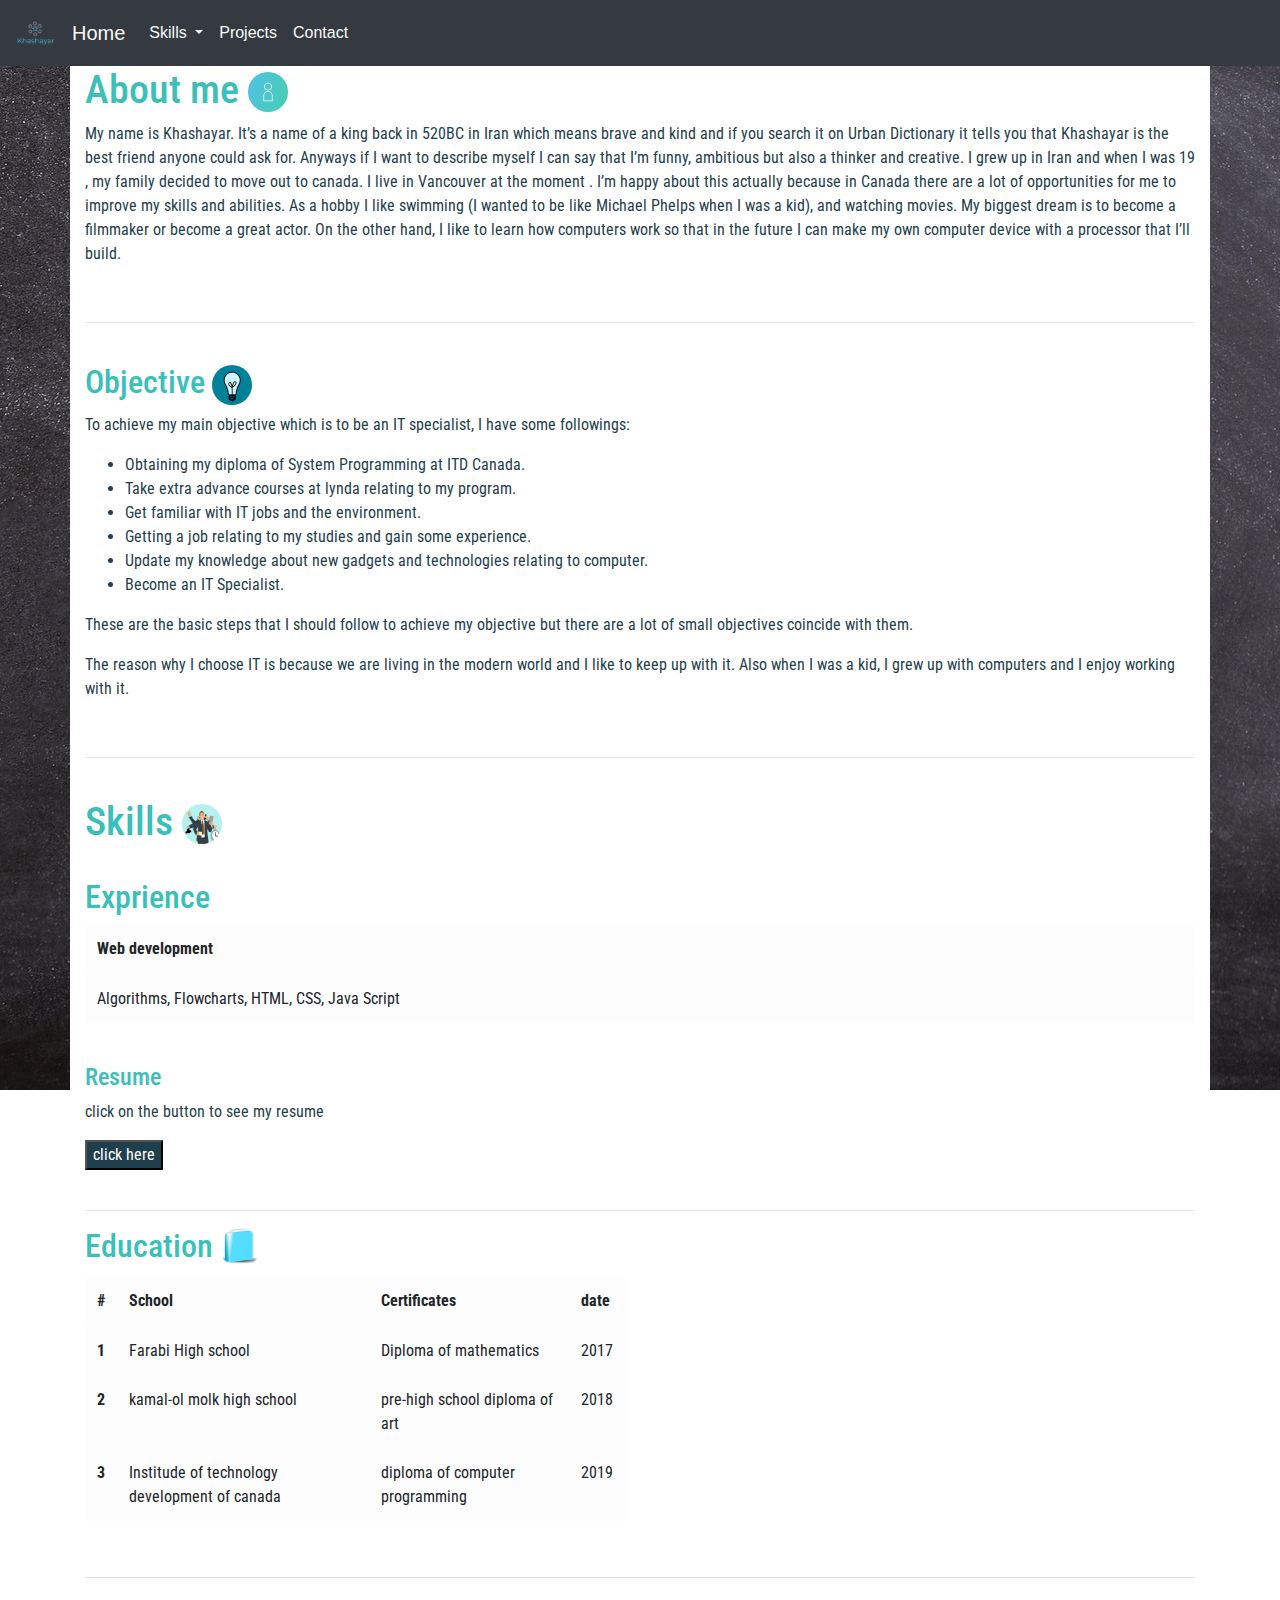
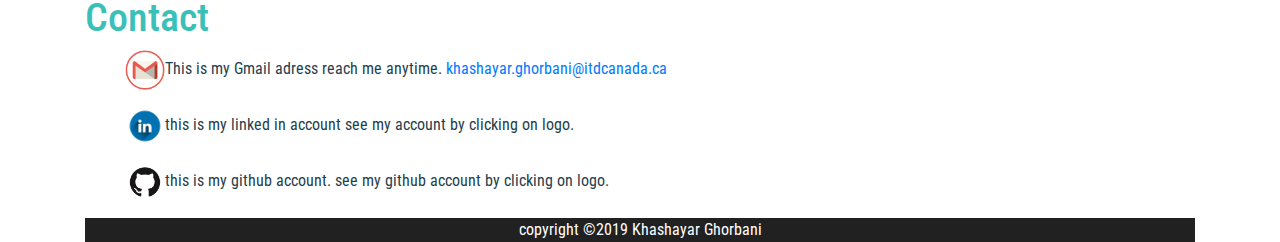
<file: portfolio/index.html>
<!doctype html>
<html lang="en">
   <head>
      <!-- Required meta tags -->
      <meta charset="utf-8">
      <!-- Favicon -->
      <link rel="apple-touch-icon" sizes="57x57" href="favicon/apple-icon-57x57.png">
      <link rel="apple-touch-icon" sizes="60x60" href="favicon/apple-icon-60x60.png">
      <link rel="apple-touch-icon" sizes="72x72" href="favicon/apple-icon-72x72.png">
      <link rel="apple-touch-icon" sizes="76x76" href="favicon/apple-icon-76x76.png">
      <link rel="apple-touch-icon" sizes="114x114" href="favicon/apple-icon-114x114.png">
      <link rel="apple-touch-icon" sizes="120x120" href="favicon/apple-icon-120x120.png">
      <link rel="apple-touch-icon" sizes="144x144" href="favicon/apple-icon-144x144.png">
      <link rel="apple-touch-icon" sizes="152x152" href="favicon/apple-icon-152x152.png">
      <link rel="apple-touch-icon" sizes="180x180" href="favicon/apple-icon-180x180.png">
      <link rel="icon" type="image/png" sizes="192x192"  href="favicon/android-icon-192x192.png">
      <link rel="icon" type="image/png" sizes="32x32" href="favicon/favicon-32x32.png">
      <link rel="icon" type="image/png" sizes="96x96" href="favicon/favicon-96x96.png">
      <link rel="icon" type="image/png" sizes="16x16" href="favicon/favicon-16x16.png">
      <link rel="manifest" href="../favicon/manifest.json">
      <meta name="msapplication-TileColor" content="#ffffff">
      <meta name="msapplication-TileImage" content="/ms-icon-144x144.png">
      <meta name="theme-color" content="#ffffff">
      <meta name="viewport" content="width=device-width, initial-scale=1, shrink-to-fit=no">
      <!-- Bootstrap CSS -->
      <link rel="stylesheet" href="https://stackpath.bootstrapcdn.com/bootstrap/4.3.1/css/bootstrap.min.css" integrity="sha384-ggOyR0iXCbMQv3Xipma34MD+dH/1fQ784/j6cY/iJTQUOhcWr7x9JvoRxT2MZw1T" crossorigin="anonymous">
      <link rel="stylesheet" type="text/css" href="css/style.css">
      <link href="https://fonts.googleapis.com/css?family=Roboto+Condensed&display=swap" rel="stylesheet">
      <title>Khashayar Ghorbani</title>
   </head>
   <body>
      <!-- NAVBAR -->
      <!-- Just an image -->
      <nav class="navbar navbar-expand-lg navbar-light bg-dark sticky-top">
         <a class="navbar-brand" href="index.html">
         <img src="images/logo.png" width="40" height="40" alt="..">
         </a>
         <a class="navbar-brand text-light" href="#home">Home</a>
         <button class="navbar-toggler" type="button" data-toggle="collapse" data-target="#navbarNav" aria-controls="navbarNav" aria-expanded="false" aria-label="Toggle navigation">
         <span class="navbar-toggler-icon"></span>
         </button>
         <div class="collapse navbar-collapse" id="navbarNav">
            <ul class="navbar-nav">
               <li class="nav-item dropdown">
                  <a class="nav-link dropdown-toggle text-light" href="#" id="navbarDropdown" role="button" data-toggle="dropdown" aria-haspopup="true" aria-expanded="false">
                  Skills
                  </a>
                  <div class="dropdown-menu bg-dark" aria-labelledby="navbarDropdown">
                     <a class="dropdown-item text-light"  href="#experience">Exprience</a>
                     <a class="dropdown-item text-light" href="#education">Education</a>
                     <div class="dropdown-divider"></div>
                     <a class="dropdown-item text-light" href="#resume">Resume</a>
                  </div>
               </li>
               <li class="nav-item">
                  <a class="nav-link text-light" href="html/projects.html">Projects</a>
               </li>
               <li class="nav-item">
                  <a class="nav-link text-light" href="#contact">Contact</a>
               </li>
            </ul>
         </div>
      </nav>
      <!-- NAVBAR END-->
      <div class="container">
         <!-- about me-->
         <h1  class="blue" id="home">About me <img src="images/aboutMe.png" alt="image"></h1>
         <p>My name is Khashayar. It’s a name of a king back in 520BC in Iran which means brave and kind and if you search it on Urban Dictionary it tells you that Khashayar is the best friend anyone could ask for. Anyways if I want to describe myself I can say that I’m funny, ambitious but also a thinker and creative. I grew up in Iran and when I was 19 , my family decided to move out to canada. I live in Vancouver at the moment . I’m happy about this actually because in Canada there are a lot of opportunities for me to improve my skills  and abilities. As a hobby I like swimming (I wanted to be like Michael Phelps when I was a kid), and watching movies. My biggest dream is to become a filmmaker or become a great actor. On the other hand, I like to learn how computers work so that in the future I can make my own computer device with a processor that I’ll build.</p>
         <br>
         <hr>
         <br>
         <!-- objective -->
         <h2 class="blue">Objective <img src="images/bulb.jpg" alt=".."></h2>
         <p>To achieve my main objective which is to be an IT specialist, I have some followings:</p>
         <ul>
            <li>Obtaining my diploma of System Programming at ITD Canada.</li>
            <li>Take extra advance courses at lynda relating to my program.</li>
            <li>Get familiar with IT jobs and the environment. </li>
            <li>Getting a job relating to my studies and gain some experience.</li>
            <li>Update my knowledge about new gadgets and technologies relating to computer.</li>
            <li>Become an IT Specialist.</li>
         </ul>
         <p>These are the basic steps that I should follow to achieve my objective but there are a lot of small objectives coincide with them.</p>
         <p>The reason why I choose IT is because we are living in the modern world and I like to keep up with it. Also when I was a kid, I grew up with computers and I enjoy working with it.</p>
         <br>
         <hr>
         <br>
         <!-- skills -->
         <h1 class="blue">Skills <img src="images/skills.jpg" alt="image"></h1>
         <br>
         <div id="experience">
            <!-- exprience -->
            <h2 class="blue">Exprience</h2>
            <table class="table table-hover table-light">
               <thead>
                  <tr>
                     <th scope="col">Web development</th>
                  </tr>
               </thead>
               <tbody>
                  <tr>
                     <td>Algorithms, Flowcharts, HTML, CSS, Java Script</td>
                  </tr>
               </tbody>
            </table>
            <br>
            <h4 id="resume" class="blue">Resume</h4>
            <p>click on the button to see my resume</p>
            <input id="button" type="button" value="click here" onclick="resume()">
         </div>
         <br>
         <hr>
         <!-- education -->
         <h2 class="blue" id="education">Education <img src="images/book.png" alt="book"></h2>
         <div class="row">
            <div class="col-md-6">
               <table class="table table-hover table-light">
                  <thead>
                     <tr>
                        <th scope="col">#</th>
                        <th scope="col">School</th>
                        <th scope="col">Certificates</th>
                        <th scope="col">date</th>
                     </tr>
                  </thead>
                  <tbody>
                     <tr>
                        <th scope="row">1</th>
                        <td>Farabi High school</td>
                        <td>Diploma of mathematics</td>
                        <td>2017</td>
                     </tr>
                     <tr>
                        <th scope="row">2</th>
                        <td>kamal-ol molk high school</td>
                        <td>pre-high school diploma of art</td>
                        <td>2018</td>
                     </tr>
                     <tr>
                        <th scope="row">3</th>
                        <td>Institude of technology development of canada</td>
                        <td>diploma of computer programming</td>
                        <td>2019</td>
                     </tr>
                  </tbody>
               </table>
            </div>
         </div>
         <br>
         <hr>
         <!-- contact-->
         <h1 id="contact" class="blue">Contact</h1>
         <ul class="contact">
            <li >
               <p><img class="hover" id="gmail" src="images/gmail.png" alt="image">This is my Gmail adress reach me anytime. <a href="mailto:khashayar.ghorbani@itdcanada.ca">khashayar.ghorbani@itdcanada.ca</a></p>
            </li>
            <li>
               <p><img class="hover" src="images/linkedin.png" id="linkedin" alt="image">this is my linked in account see my account by clicking on logo.</p>
            </li>
            <li>
               <p><img id="github" class="hover" src="images/github.png" alt="...">this is my github account. see my github account by clicking on logo.</p>
            </li>
         </ul>
         <!-- copyright -->
      <div id="copyright">
         <footer class="text-center foot">copyright &copy;2019 Khashayar Ghorbani </footer>
      </div>
      </div>
      <!-- Optional JavaScript -->
      <!-- jQuery first, then Popper.js, then Bootstrap JS -->
      <script src="https://code.jquery.com/jquery-3.3.1.slim.min.js" integrity="sha384-q8i/X+965DzO0rT7abK41JStQIAqVgRVzpbzo5smXKp4YfRvH+8abtTE1Pi6jizo" crossorigin="anonymous"></script>
      <script src="https://cdnjs.cloudflare.com/ajax/libs/popper.js/1.14.7/umd/popper.min.js" integrity="sha384-UO2eT0CpHqdSJQ6hJty5KVphtPhzWj9WO1clHTMGa3JDZwrnQq4sF86dIHNDz0W1" crossorigin="anonymous"></script>
      <script src="https://stackpath.bootstrapcdn.com/bootstrap/4.3.1/js/bootstrap.min.js" integrity="sha384-JjSmVgyd0p3pXB1rRibZUAYoIIy6OrQ6VrjIEaFf/nJGzIxFDsf4x0xIM+B07jRM" crossorigin="anonymous"></script>
      <script src="https://ajax.googleapis.com/ajax/libs/jquery/3.3.1/jquery.min.js"></script>
      <script src="js/main.js"></script>
   </body>
</html>
</file>
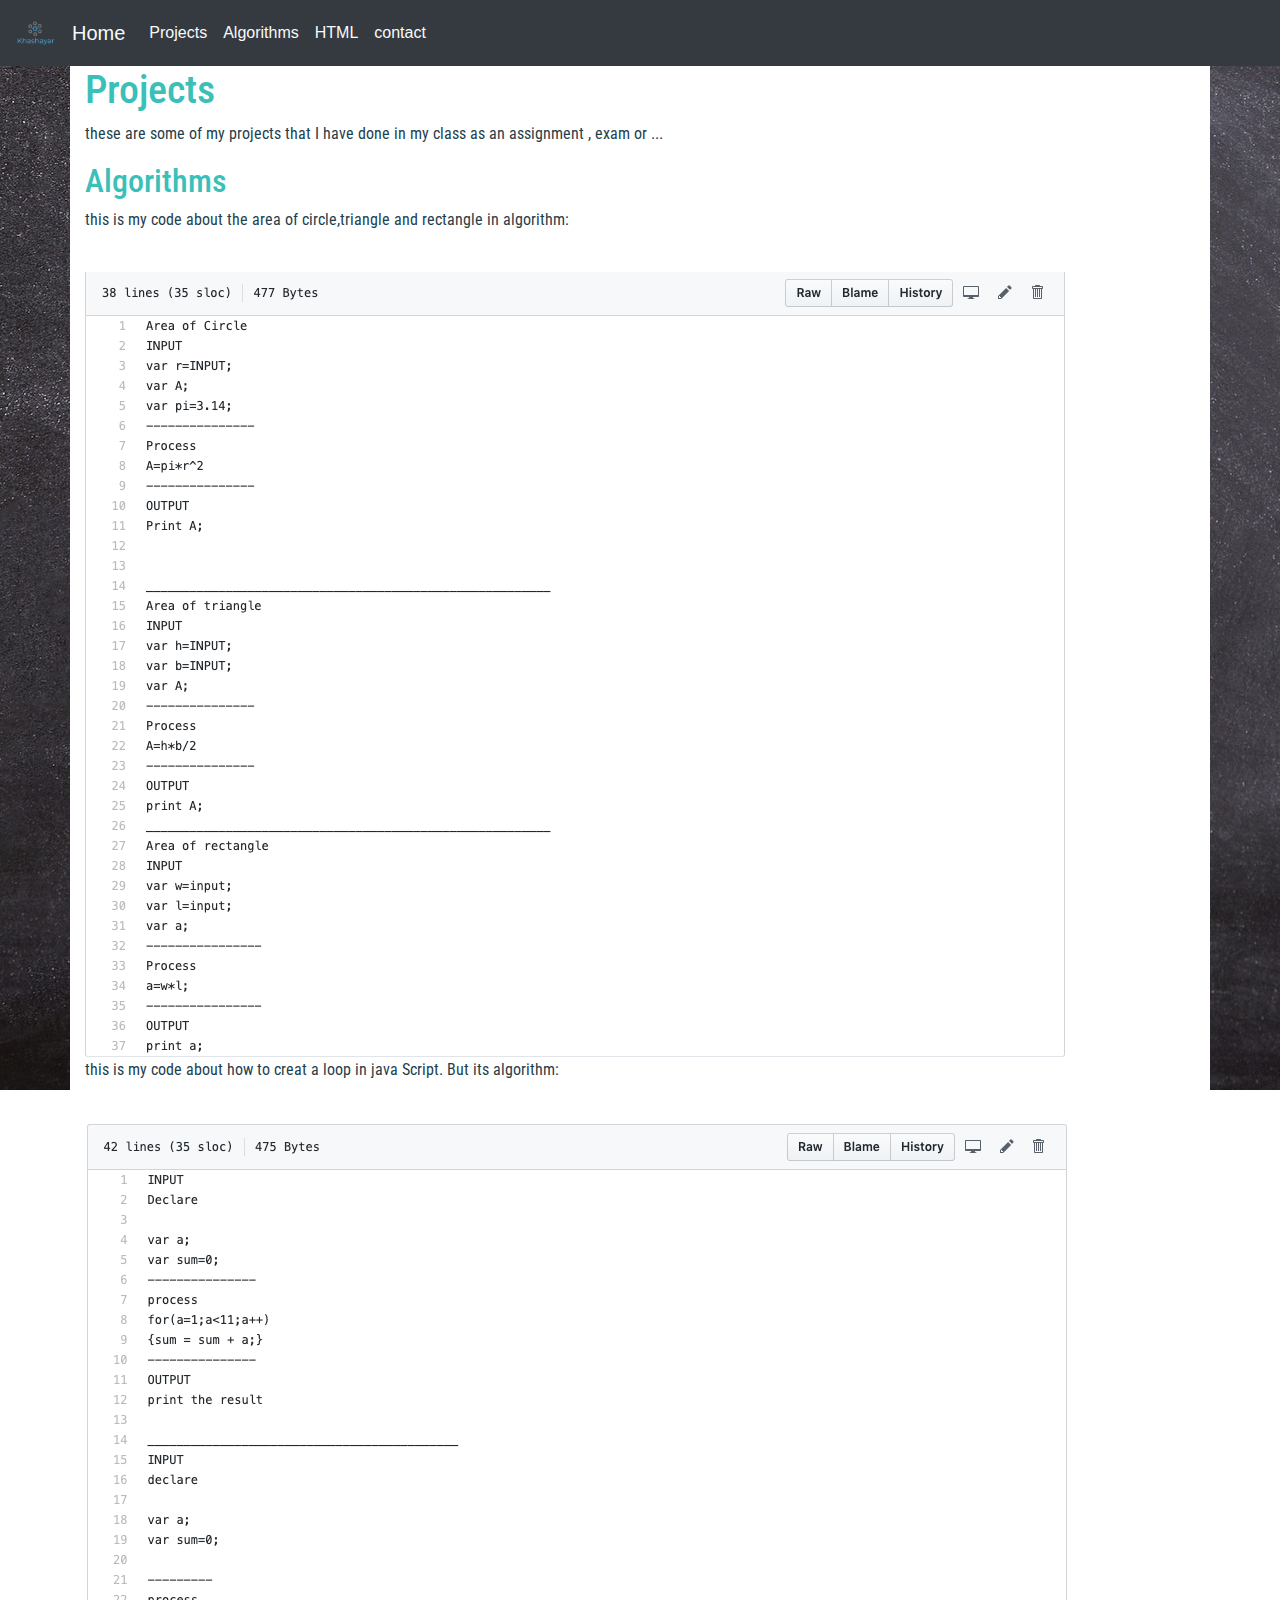
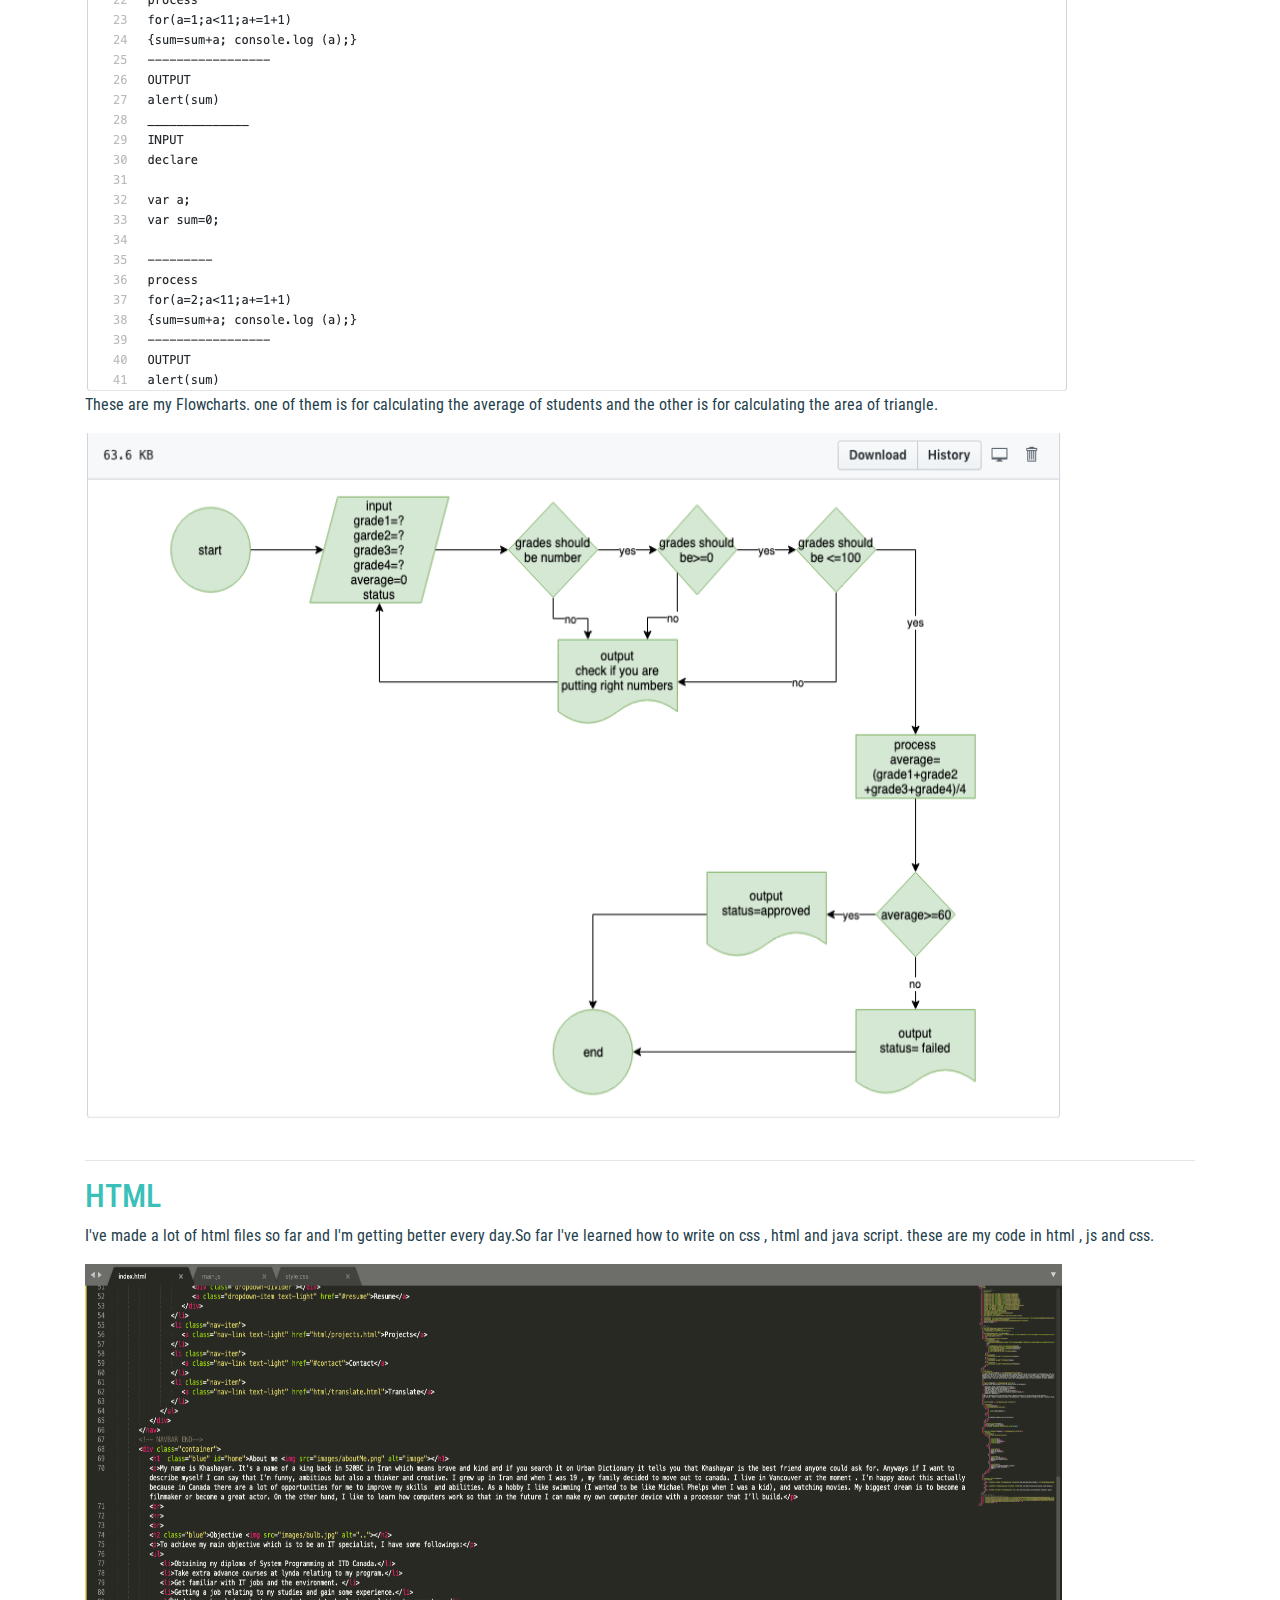
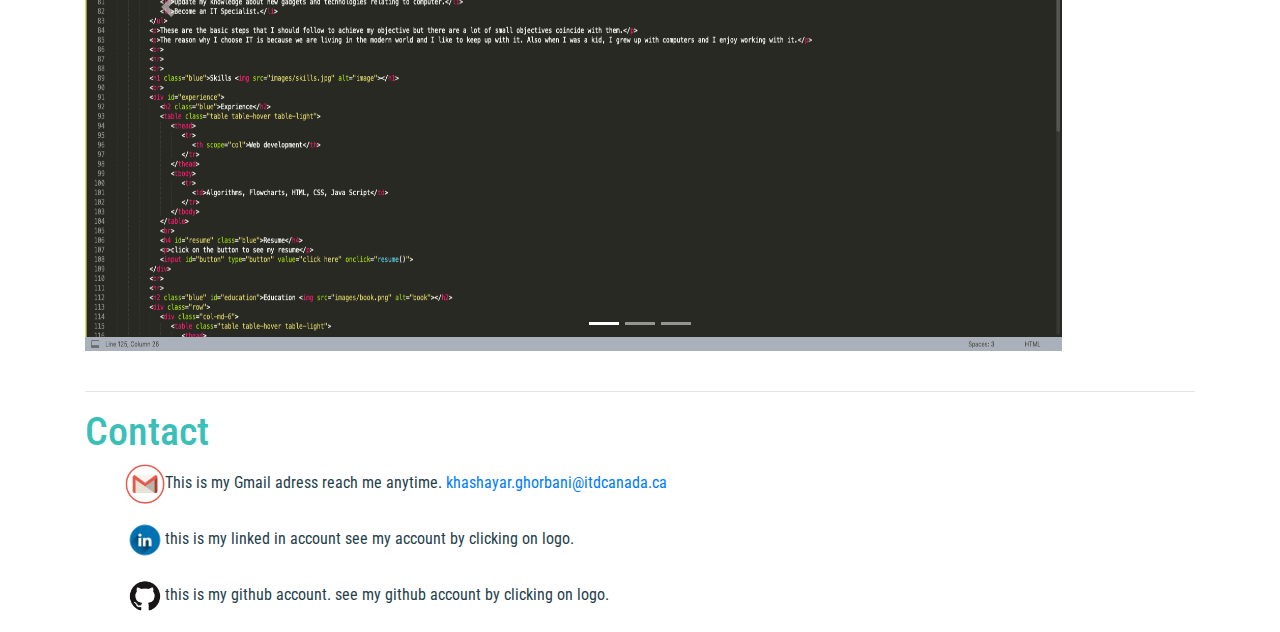
<file: portfolio/html/projects.html>
<!doctype html>
<html lang="en">
   <head>
      <!-- Required meta tags -->
      <meta charset="utf-8">
      <!-- Favicon -->
      <link rel="apple-touch-icon" sizes="57x57" href="../favicon/apple-icon-57x57.png">
      <link rel="apple-touch-icon" sizes="60x60" href="../favicon/apple-icon-60x60.png">
      <link rel="apple-touch-icon" sizes="72x72" href="../favicon/apple-icon-72x72.png">
      <link rel="apple-touch-icon" sizes="76x76" href="../favicon/apple-icon-76x76.png">
      <link rel="apple-touch-icon" sizes="114x114" href="../favicon/apple-icon-114x114.png">
      <link rel="apple-touch-icon" sizes="120x120" href="../favicon/apple-icon-120x120.png">
      <link rel="apple-touch-icon" sizes="144x144" href="../favicon/apple-icon-144x144.png">
      <link rel="apple-touch-icon" sizes="152x152" href="../favicon/apple-icon-152x152.png">
      <link rel="apple-touch-icon" sizes="180x180" href="../favicon/apple-icon-180x180.png">
      <link rel="icon" type="image/png" sizes="192x192"  href="../favicon/android-icon-192x192.png">
      <link rel="icon" type="image/png" sizes="32x32" href="../favicon/favicon-32x32.png">
      <link rel="icon" type="image/png" sizes="96x96" href="../favicon/favicon-96x96.png">
      <link rel="icon" type="image/png" sizes="16x16" href="../favicon/favicon-16x16.png">
      <link rel="manifest" href="../favicon/manifest.json">
      <meta name="msapplication-TileColor" content="#ffffff">
      <meta name="msapplication-TileImage" content="/ms-icon-144x144.png">
      <meta name="theme-color" content="#ffffff">
      <meta name="viewport" content="width=device-width, initial-scale=1, shrink-to-fit=no">
      <!-- Bootstrap CSS -->
      <link rel="stylesheet" href="https://stackpath.bootstrapcdn.com/bootstrap/4.3.1/css/bootstrap.min.css" integrity="sha384-ggOyR0iXCbMQv3Xipma34MD+dH/1fQ784/j6cY/iJTQUOhcWr7x9JvoRxT2MZw1T" crossorigin="anonymous">
      <link rel="stylesheet" type="text/css" href="../css/style.css">
      <link href="https://fonts.googleapis.com/css?family=Roboto+Condensed&display=swap" rel="stylesheet">
      <title>Khashayar Ghorbani</title>
   </head>
   <body>
      <!-- NAVBAR -->
      <nav class="navbar navbar-expand-lg navbar-light bg-dark sticky-top">
         <a class="navbar-brand" href="../index.html">
         <img src="../images/logo.png" width="40" height="40" alt="..">
         </a>
         <a class="navbar-brand text-light" href="../index.html">Home</a>
         <button class="navbar-toggler" type="button" data-toggle="collapse" data-target="#navbarNav" aria-controls="navbarNav" aria-expanded="false" aria-label="Toggle navigation">
         <span class="navbar-toggler-icon"></span>
         </button>
         <div class="collapse navbar-collapse" id="navbarNav">
            <ul class="navbar-nav">
               <li class="nav-item">
                  <a class="nav-link text-light" href="#projects">Projects</a>
               </li>
               <li class="nav-item">
                  <a class="nav-link text-light" href="#algorithms">Algorithms</a>
               </li>
               <li class="nav-item">
                  <a class="nav-link text-light" href="#html">HTML</a>
               </li>
               <li class="nav-item">
                  <a class="nav-link text-light" href="#contact">contact</a>
               </li>
            </ul>
         </div>
      </nav>
      <!-- NAVBAR END-->
      <div class="container">
         <h1 id="projects" class="blue">Projects</h1>
         <p>these are some of my projects that I have done in my class as an assignment , exam or ... </p>
         <!-- ALGORITHMS-->
         <h2 id="algorithms" class="blue">Algorithms</h2>
         <p>this is my code about the area of circle,triangle and rectangle in algorithm:</p>
         <br>
         <img class="img-fluid" src="../images/algorithm.png" alt="image">
         <br>
         <p>this is my code about how to creat a loop in java Script. But its algorithm:</p>
         <br>
         <img class="img-fluid" src="../images/algorithm1.png" alt="image">
         <br>
         <p>These are my Flowcharts. one of them is for calculating the average of students and the other is for calculating the area of triangle.</p>
         <div id="carouselExampleControls" class="carousel slide" data-ride="carousel">
            <div class="carousel-inner">
               <div class="carousel-item active">
                  <img src="../images/avarage.png" class="d-block w-100" alt="...">
               </div>
               <div class="carousel-item">
                  <img src="../images/area.png" class="d-block w-100" alt="...">
               </div>
            </div>
            <a class="carousel-control-prev" href="#carouselExampleControls" role="button" data-slide="prev">
            <span class="carousel-control-prev-icon" aria-hidden="true"></span>
            <span class="sr-only">Previous</span>
            </a>
            <a class="carousel-control-next" href="#carouselExampleControls" role="button" data-slide="next">
            <span class="carousel-control-next-icon" aria-hidden="true"></span>
            <span class="sr-only">Next</span>
            </a>
         </div>
         <br>
         <hr>
         <!-- HTML -->
         <h2 id="html" class="blue">HTML</h2>
         <p>I've made a lot of html files so far and I'm getting better every day.So far I've learned how to write on css , html and java script. these are my code in html , js and css. </p>
         <!-- carousel -->
         <div id="carouselExampleIndicators" class="carousel slide" data-ride="carousel">
            <ol class="carousel-indicators">
               <li data-target="#carouselExampleIndicators" data-slide-to="0" class="active"></li>
               <li data-target="#carouselExampleIndicators" data-slide-to="1"></li>
               <li data-target="#carouselExampleIndicators" data-slide-to="2"></li>
            </ol>
            <div class="carousel-inner">
               <div class="carousel-item active">
                  <img class="d-block w-100" src="../images/html.png" alt="First slide">
               </div>
               <div class="carousel-item">
                  <img class="d-block w-100" src="../images/javascript.png" alt="Second slide">
               </div>
               <div class="carousel-item">
                  <img class="d-block w-100" src="../images/css.png" alt="Third slide">
               </div>
            </div>
            <a class="carousel-control-prev" href="#carouselExampleIndicators" role="button" data-slide="prev">
            <span class="carousel-control-prev-icon" aria-hidden="true"></span>
            <span class="sr-only">Previous</span>
            </a>
            <a class="carousel-control-next" href="#carouselExampleIndicators" role="button" data-slide="next">
            <span class="carousel-control-next-icon" aria-hidden="true"></span>
            <span class="sr-only">Next</span>
            </a>
         </div>
         <br>
         <hr>
         <!-- contact-->
         <h1 id="contact" class="blue">Contact</h1>
         <ul class="contact">
            <li >
               <p><img class="hover" id="gmail" src="../images/gmail.png" alt="image">This is my Gmail adress reach me anytime. <a href="mailto:khashayar.ghorbani@itdcanada.ca">khashayar.ghorbani@itdcanada.ca</a></p>
            </li>
            <li>
               <p><img class="hover" src="../images/linkedin.png" id="linkedin" alt="image">this is my linked in account see my account by clicking on logo.</p>
            </li>
            <li>
               <p><img id="github" class="hover" src="../images/github.png" alt="...">this is my github account. see my github account by clicking on logo.</p>
            </li>
         </ul>
      </div>
      <!-- Optional JavaScript -->
      <!-- jQuery first, then Popper.js, then Bootstrap JS -->
      <script src="https://code.jquery.com/jquery-3.3.1.slim.min.js" integrity="sha384-q8i/X+965DzO0rT7abK41JStQIAqVgRVzpbzo5smXKp4YfRvH+8abtTE1Pi6jizo" crossorigin="anonymous"></script>
      <script src="https://cdnjs.cloudflare.com/ajax/libs/popper.js/1.14.7/umd/popper.min.js" integrity="sha384-UO2eT0CpHqdSJQ6hJty5KVphtPhzWj9WO1clHTMGa3JDZwrnQq4sF86dIHNDz0W1" crossorigin="anonymous"></script>
      <script src="https://stackpath.bootstrapcdn.com/bootstrap/4.3.1/js/bootstrap.min.js" integrity="sha384-JjSmVgyd0p3pXB1rRibZUAYoIIy6OrQ6VrjIEaFf/nJGzIxFDsf4x0xIM+B07jRM" crossorigin="anonymous"></script>
      <script src="https://ajax.googleapis.com/ajax/libs/jquery/3.3.1/jquery.min.js"></script>
      <script src="../js/main.js"></script>
   </body>
</html>
</file>
<file: portfolio/css/style.css>
body{
	background-image: url(../images/background.jpg);
	background-repeat: no-repeat;
	background-attachment: fixed;
	background-position: center;
}
.container{
	background-color: white;
	font-family: 'Roboto Condensed', sans-serif;
}
.blue{
	color: #3bbfb9;
}
h1 img{
	width: 40px;
	height: 40px;
	border-radius: 50%;
}

h2 img{
	width: 40px;
	height: 40px;
	border-radius: 50%;
}


p{
	color: #1f3f4d;
}
ul{
	color:#1f3f4d;
}
#button{
	cursor: hand;
	background-color: #1f3f4d;
	color: white;
	display: block;
	transition: background .5s ease-in, transform .5s .25s ease-in-out;
}
#button:hover{
	background-color: #3bbfb9;
	transform: scale(1.2);
		color: white;
}
.contact{
	list-style-type: none;
}
.contact li img{ 
	width: 40px;
	height: 40px;
	border-radius: 50%;

}
.hover:hover{
	cursor: pointer;
}
.carousel-item{
	width: 977px;
	height: 687px;
}
.carousel-item img{
	width: 977px;
	height: 687px;
}
#copyright{
	background-color: #212121;
	color: white;
}
</file>
